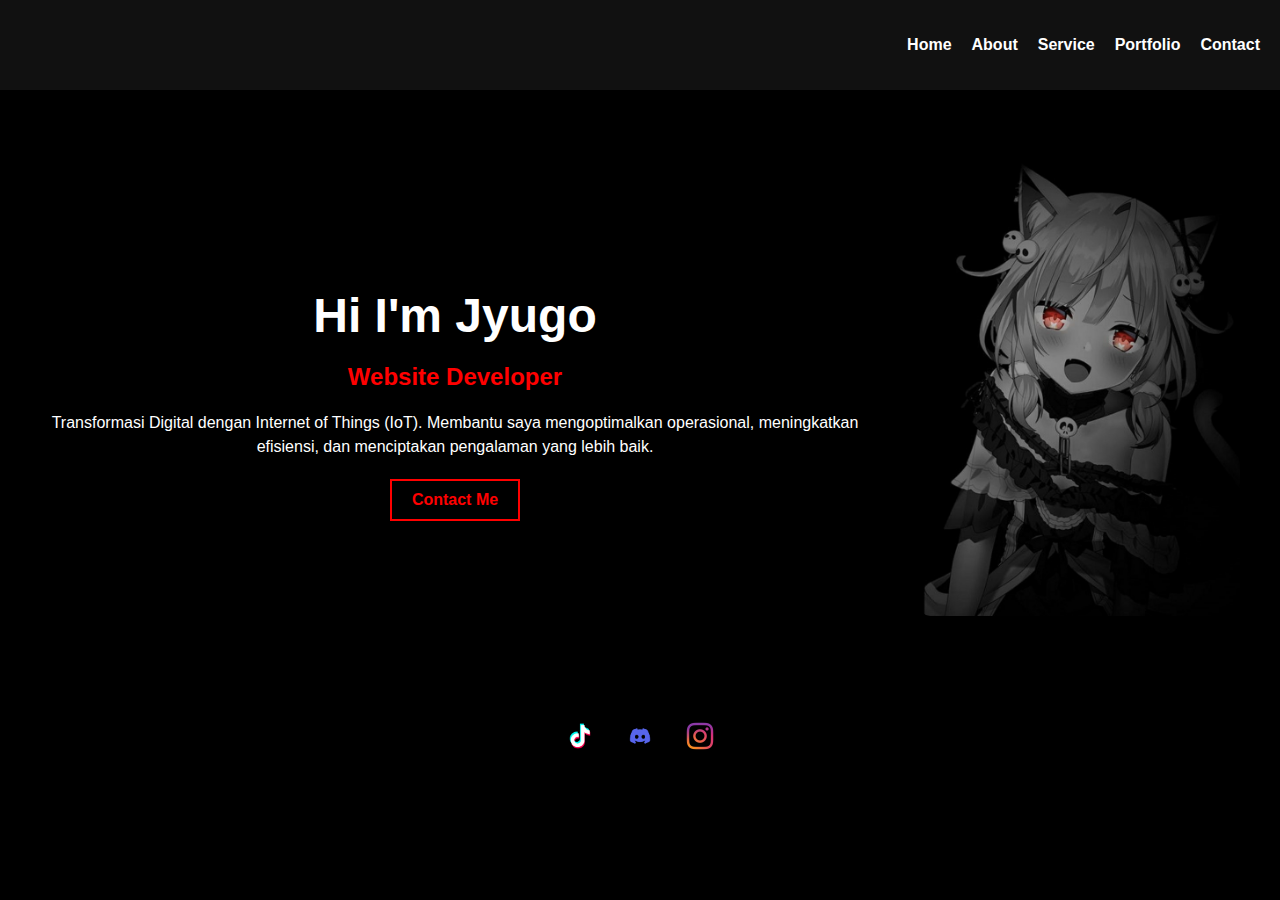
<file: portofolio1/index.html>
<!DOCTYPE html>
<html lang="en">
<head>
    <link rel="stylesheet" href="styles.css">

    <meta charset="UTF-8">
    <meta name="viewport" content="width=device-width, initial-scale=1.0">
    <title>Portofolio</title>
    <link rel="stylesheet" href="styles.css">
</head>
<body>
    <header>
        <nav>
            <ul>
                <li><a href="#home">Home</a></li>
                <li><a href="about.html">About</a></li>
                <li><a href="#services">Service</a></li>
                <li><a href="#portfolio">Portfolio</a></li>
                <li><a href="https://wa.me/6281779234427"#contact>Contact</a></li>
            </ul>
        </nav>
    </header>
    <main>
        <section id="home">
            <div class="content">
                <!-- Bagian teks -->
                <div class="text">
                    <h1>Hi I'm Jyugo</h1>   
                    <h2>Website Developer</h2>
                    <p>
                        Transformasi Digital dengan Internet of Things (IoT). Membantu saya
                        mengoptimalkan operasional, meningkatkan efisiensi, dan menciptakan pengalaman yang lebih baik.
                    </p>
                    <a href="https://wa.me/6281779234427" class="contact-btn" target="_blank">Contact Me</a>
                </div>
                <!-- Bagian gambar -->
                <div class="image">
                    <img src="character-image.jpg">
                </div>
            </div>
        </section>
        
    </main>
    <footer>
        <div class="social-icons">
            <a href="https://www.tiktok.com/@_exencyon" target="_blank">
                <img src="tiktok.webp" alt="TikTok">
            </a>
            <a href="https://discordapp.com/users/838335376476733480" target="_blank">
                <img src="discord.webp" alt="Discord">
            </a>
            <a href="https://www.instagram.com/" target="_blank">
                <img src="21d67f1d6b3be5bb2e39395311c77fc6.jpg" alt="Instagram">
            </a>        
        </div>
    </footer>
</body>
</html>
</file>
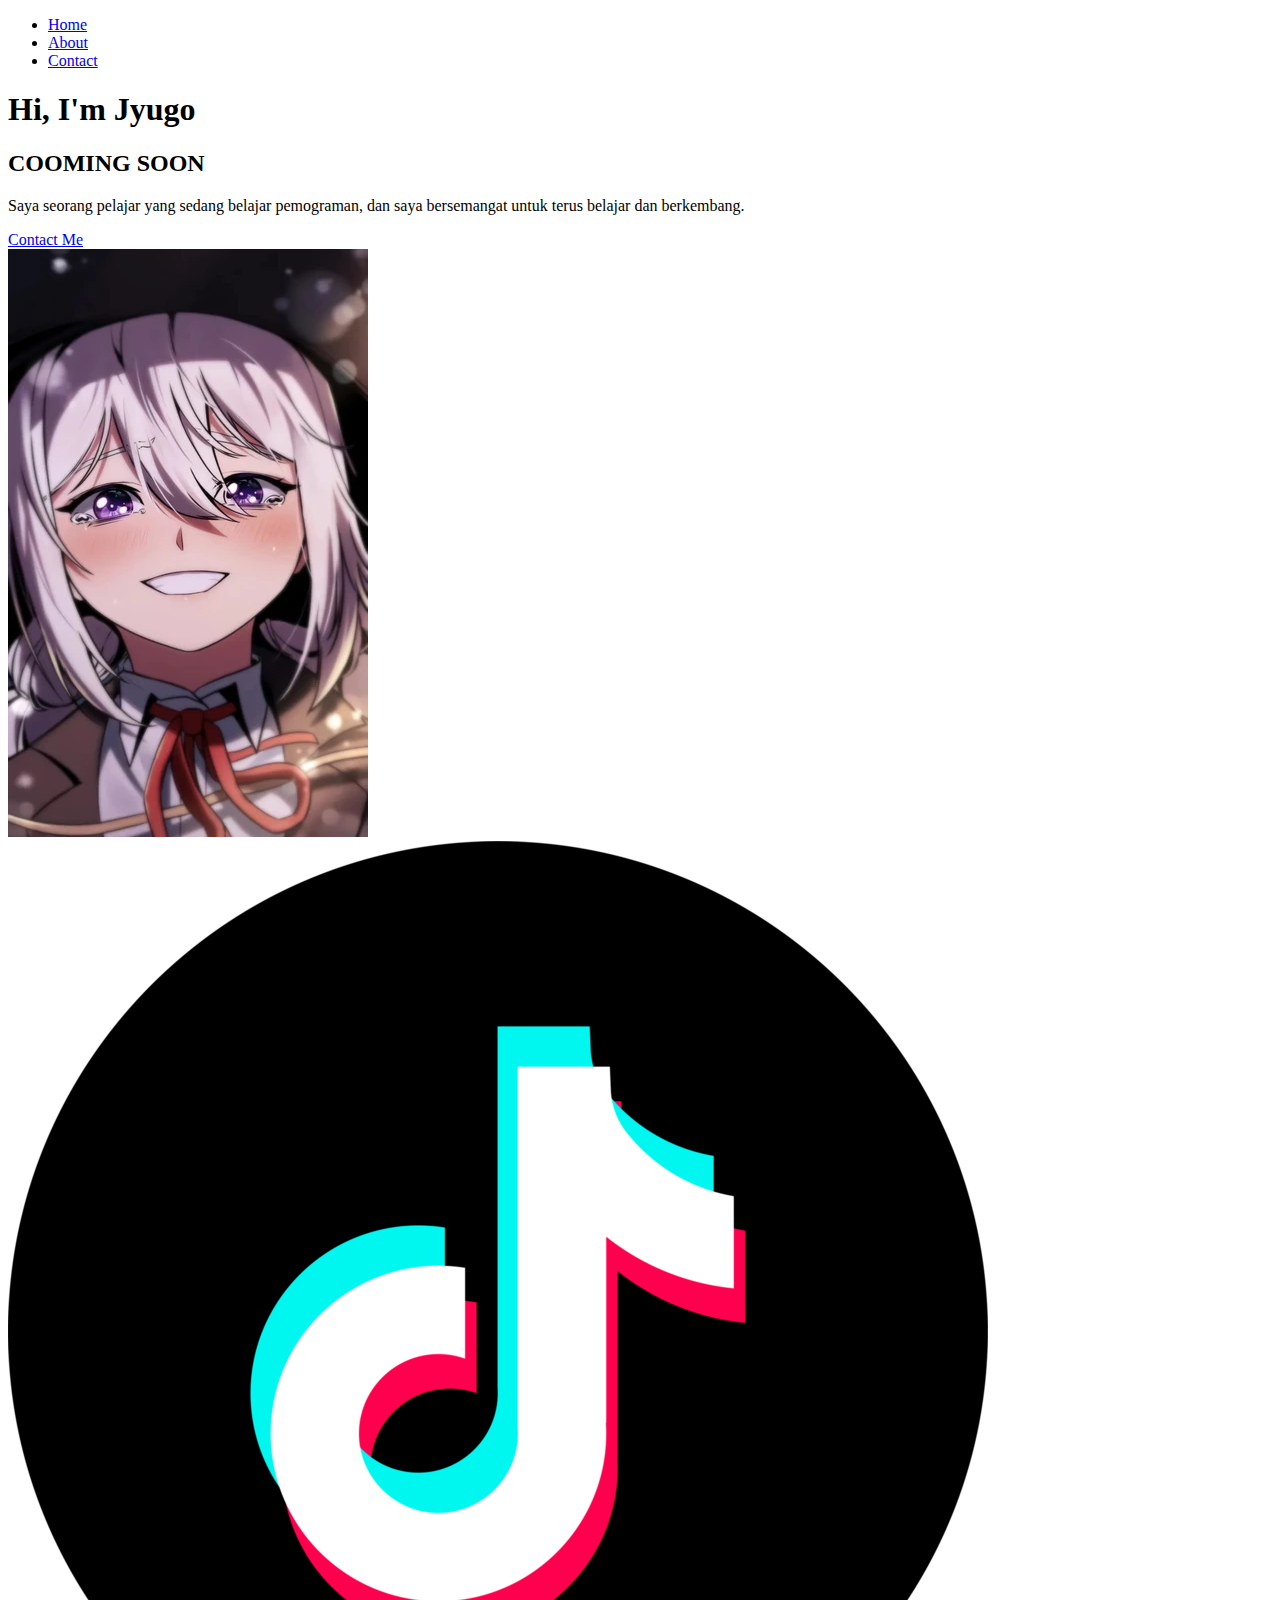
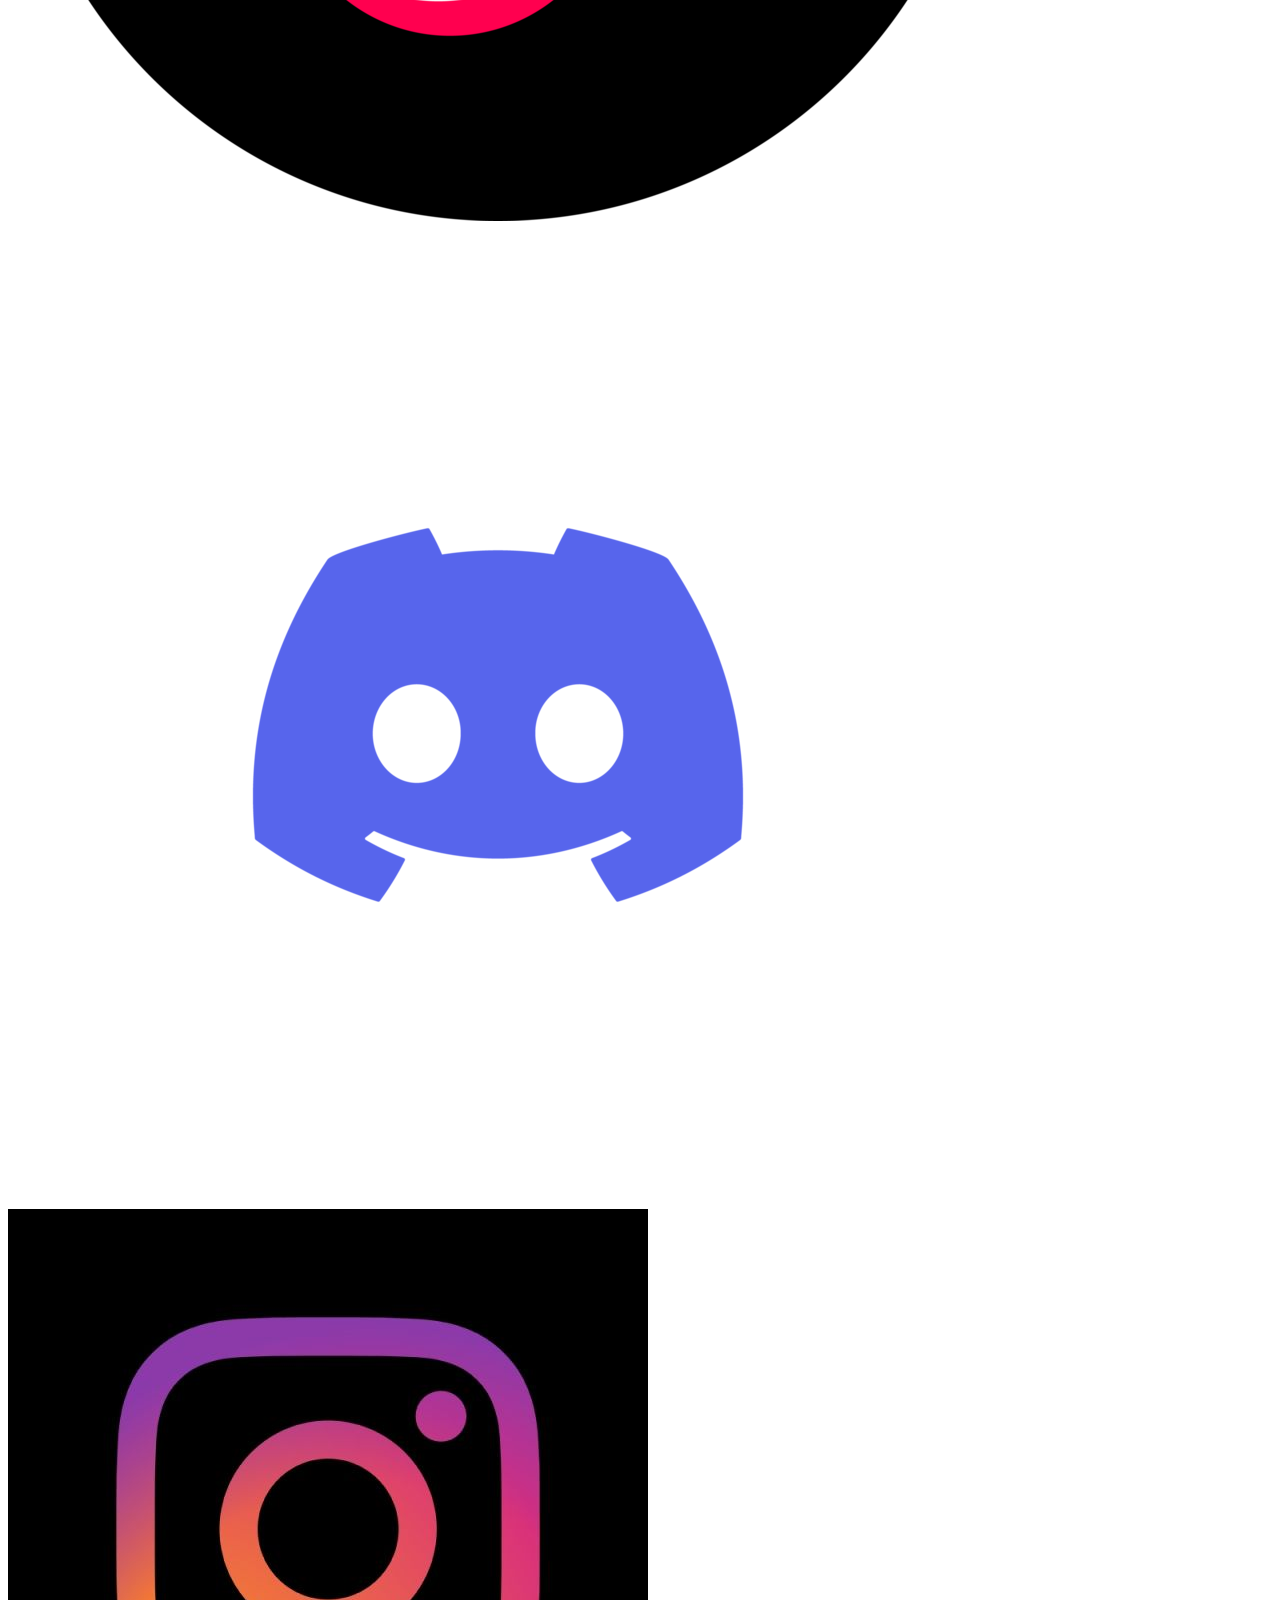
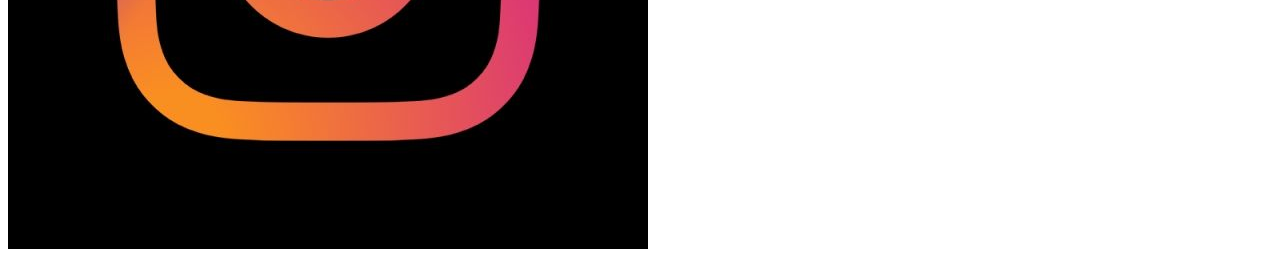
<file: portofolio1/about.html>
<!DOCTYPE html>
<html lang="en">
<head>
    <meta charset="UTF-8">
    <meta name="viewport" content="width=device-width, initial-scale=1.0">
    <title>About Me</title>
    <link rel="stylesheet" href="styles1.html">
</head>
<body>
    <header>
        <nav>
            <ul>
                <li><a href="index.html">Home</a></li>
                <li><a href="about.html" class="active">About</a></li>
                <li><a href="#contact">Contact</a></li>
            </ul>
        </nav>
    </header>

    <div class="content">
        <div class="text">
            <h1>Hi, I'm Jyugo</h1>
            <h2>COOMING SOON</h2>
            <p>
                Saya seorang pelajar yang sedang belajar pemograman, dan saya bersemangat untuk terus belajar dan berkembang.
            </p>
            <a href="https://wa.me/6281779234427" class="contact-btn" target="_blank">Contact Me</a>
        </div>
        <div class="image">
            <img src="Lucy_Manhwa.webp" alt="Profile Picture">
        </div>
    </div>

    <footer class="social-icons">
        <a href="https://www.tiktok.com/@_exencyon" target="_blank">
            <img src="tiktok.webp" alt="TikTok">
        </a>
        <a href="https://discordapp.com/users/838335376476733480" target="_blank">
            <img src="discord.webp" alt="Discord">
        </a>
        <a href="https://www.instagram.com/" target="_blank">
            <img src="21d67f1d6b3be5bb2e39395311c77fc6.jpg" alt="Instagram">
        </a>
    </footer>
</body>
</html>
</file>
<file: portofolio1/styles.css>
body {
    margin: 0;
    font-family: Arial, sans-serif;
    background-color: #000;
    color: #fff;
}

header nav {
    display: flex;
    justify-content: flex-end;
    padding: 20px;
    background: #111;
}

header nav ul {
    list-style: none;
    display: flex;
    gap: 20px;
}

header nav a {
    text-decoration: none;
    color: white;
    font-weight: bold;
}

main {
    text-align: center;
    padding: 50px 20px;
}

h1 {
    font-size: 3rem;
    margin-bottom: 10px;
}

h2 {
    color: red;
    margin-bottom: 20px;
}

p {
    margin-bottom: 20px;
    line-height: 1.5;
}

.contact-btn {
    display: inline-block;
    padding: 10px 20px;
    border: 2px solid red;
    color: red;
    text-decoration: none;
    font-weight: bold;
    transition: background 0.3s, color 0.3s;
}

.contact-btn:hover {
    background: red;
    color: white;
}

footer .social-icons {
    display: flex;
    justify-content: center;
    gap: 20px;
    margin-top: 30px;
}

footer .social-icons img {
    width: 30px;
    height: 30px;
}
/* Tata letak utama */
.content {
    display: flex;
    align-items: center; /* Pusatkan secara vertikal */
    justify-content: space-between; /* Jarak antara teks dan gambar */
    max-width: 1200px; /* Batasi lebar kontainer */
    margin: auto; /* Pusatkan di layar */
    padding: 20px; /* Tambahkan ruang di sekitar kontainer */
    gap: 50px; /* Tambahkan jarak antara teks dan gambar */
}

/* Gambar di sisi kanan */
.image {
    flex: 1; /* Gambar menempati ruang secara proporsional */
    display: flex;
    justify-content: flex-end; /* Letakkan gambar di sisi kanan */
}

.image img {
    max-width: 320px; /* Ukuran gambar besar */
    height: auto; /* Jaga proporsi gambar */
    border-radius: 10px; /* Sudut melengkung */
    box-shadow: 0 5px 15px rgba(0, 0, 0, 0.5); /* Tambahkan bayangan */
}

/* Ikon Media Sosial */
footer .social-icons {
    display: flex;
    justify-content: center; /* Letakkan ikon di tengah */
    gap: 20px; /* Jarak antar ikon */
    margin-top: 30px; /* Tambahkan jarak dari bagian atas */
    flex-wrap: wrap; /* Pastikan ikon tidak melampaui kontainer */
}

footer .social-icons img {
    width: 40px; /* Ukuran ikon */
    height: 40px;
    transition: transform 0.3s ease;
}

footer .social-icons img:hover {
    transform: scale(1.2); /* Efek zoom saat hover */
}

/* Responsif (Layar Kecil) */
@media (max-width: 768px) {
    .content {
        flex-direction: column; /* Susun elemen secara vertikal */
        align-items: center; /* Pusatkan semua elemen */
        text-align: center; /* Pusatkan teks */
        gap: 20px; /* Tambahkan jarak antar elemen */
    }

    .image img {
        max-width: 80%; /* Sesuaikan ukuran gambar dengan layar kecil */
        margin: auto; /* Pusatkan gambar */
    }

    footer .social-icons {
        gap: 10px; /* Kurangi jarak antar ikon */
    }
}
</file>
